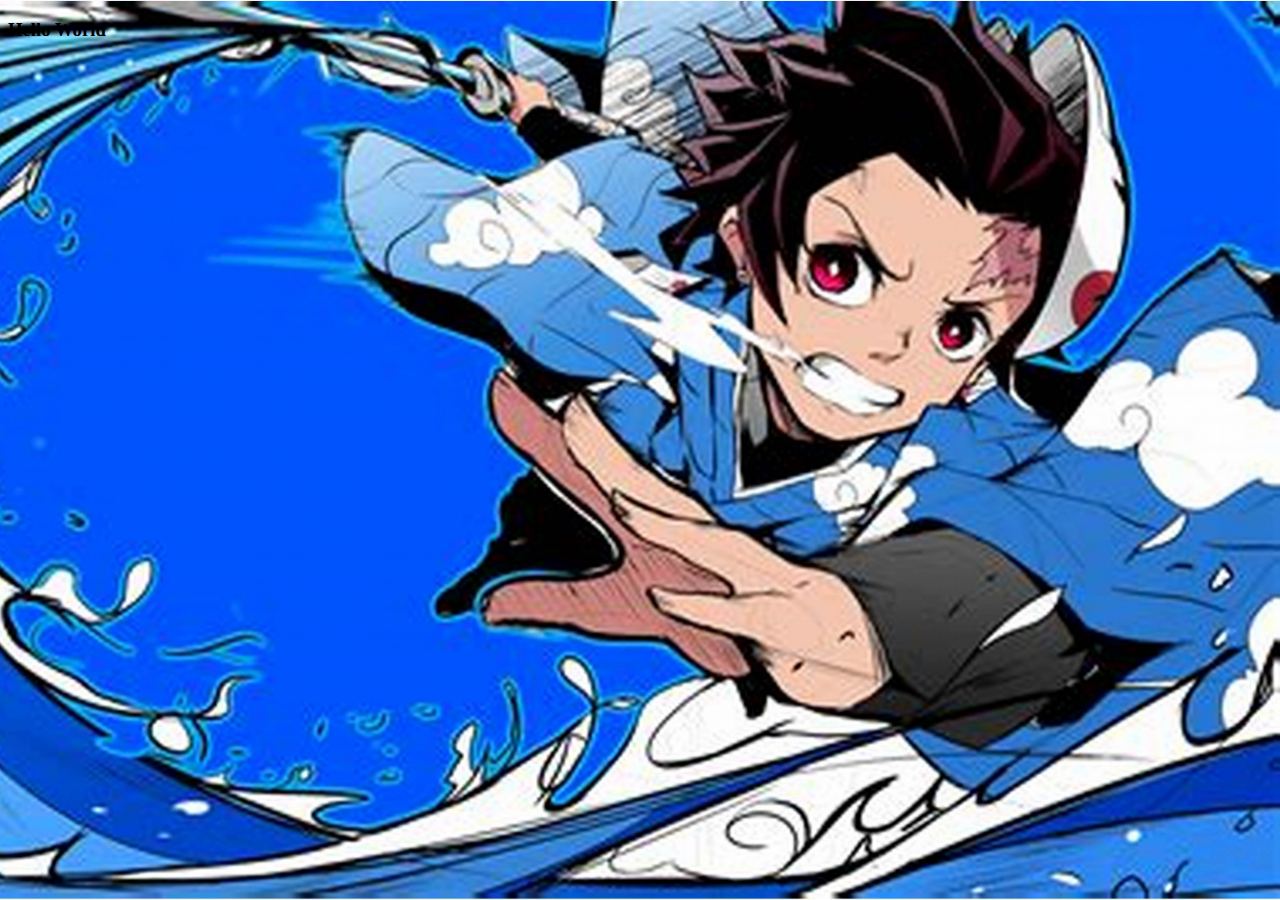
<file: Background/index.html>
<!DOCTYPE html>
<html lang="en">
<head>
    <meta charset="UTF-8">
    <meta name="viewport" content="width=device-width, initial-scale=1.0">
    <title>Background Effect (CSS)</title>
    <link rel="stylesheet" href="style.css">
</head>
<body>
    <h3>Hello World</h3>
</body>
</html>
</file>
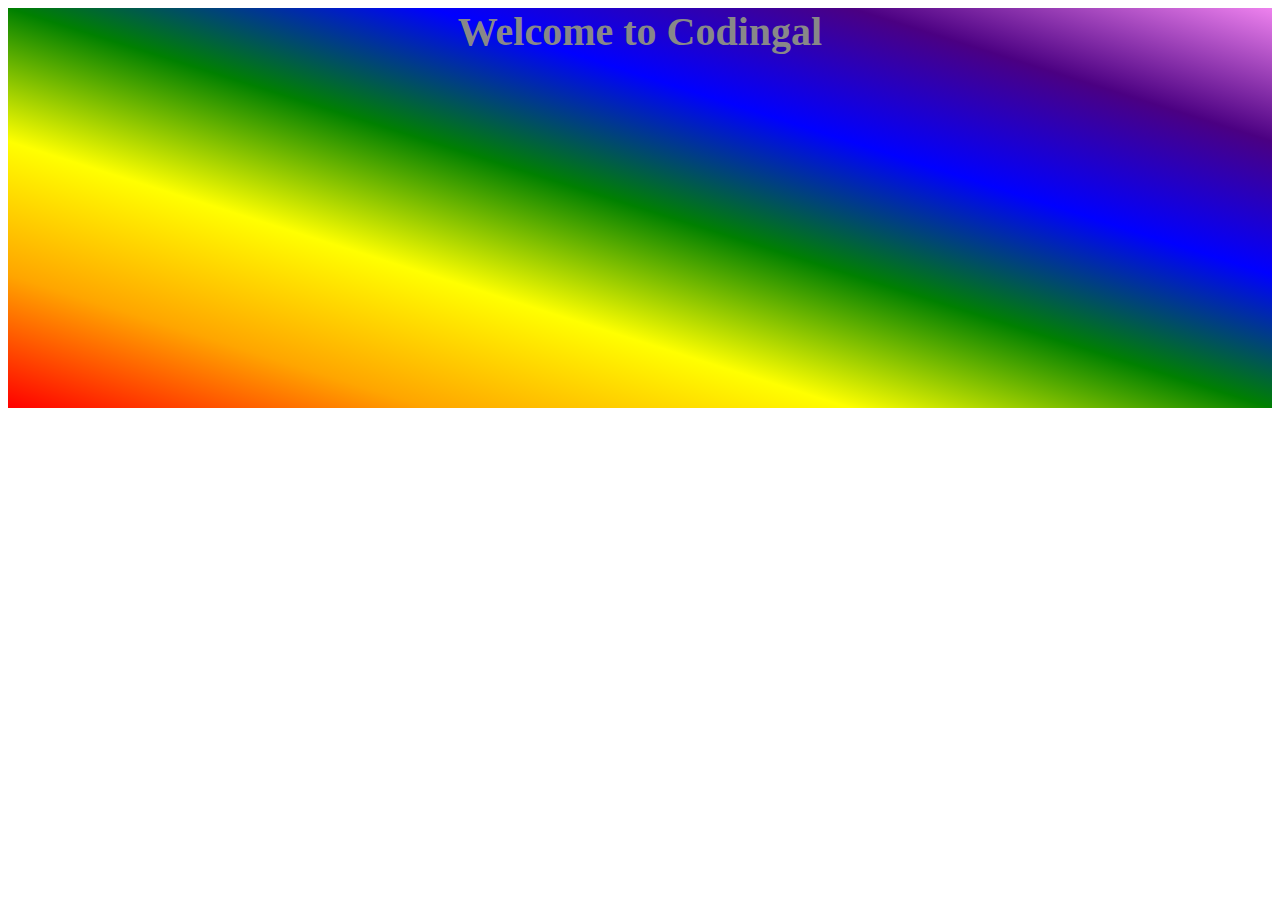
<file: Gradient/index.html>
<!DOCTYPE html>
<html lang="en">
<head>
    <meta charset="UTF-8">
    <meta name="viewport" content="width=device-width, initial-scale=1.0">
    <title>Gradients</title>
    <link rel="stylesheet" href="style.css">
</head>
<body>
    <div id="grad1">
        Welcome to Codingal
    </div>
</body>
</html>
</file>
<file: Background/style.css>
body {
    background-color: yellow;
    background-image: url('background.png');
    background-repeat: no-repeat;
    background-position: top right;
    background-attachment: fixed;
    background-size: cover;
}
</file>
<file: Gradient/style.css>
#grad1 {
    height: 400px;
    background-image: linear-gradient(to top right, red, orange, yellow, green, blue, indigo, violet);
}

div {
    text-align: center;
    margin: auto;
    color: #888888;
    font-size: 40px;
    font-weight: bold;
}
</file>
